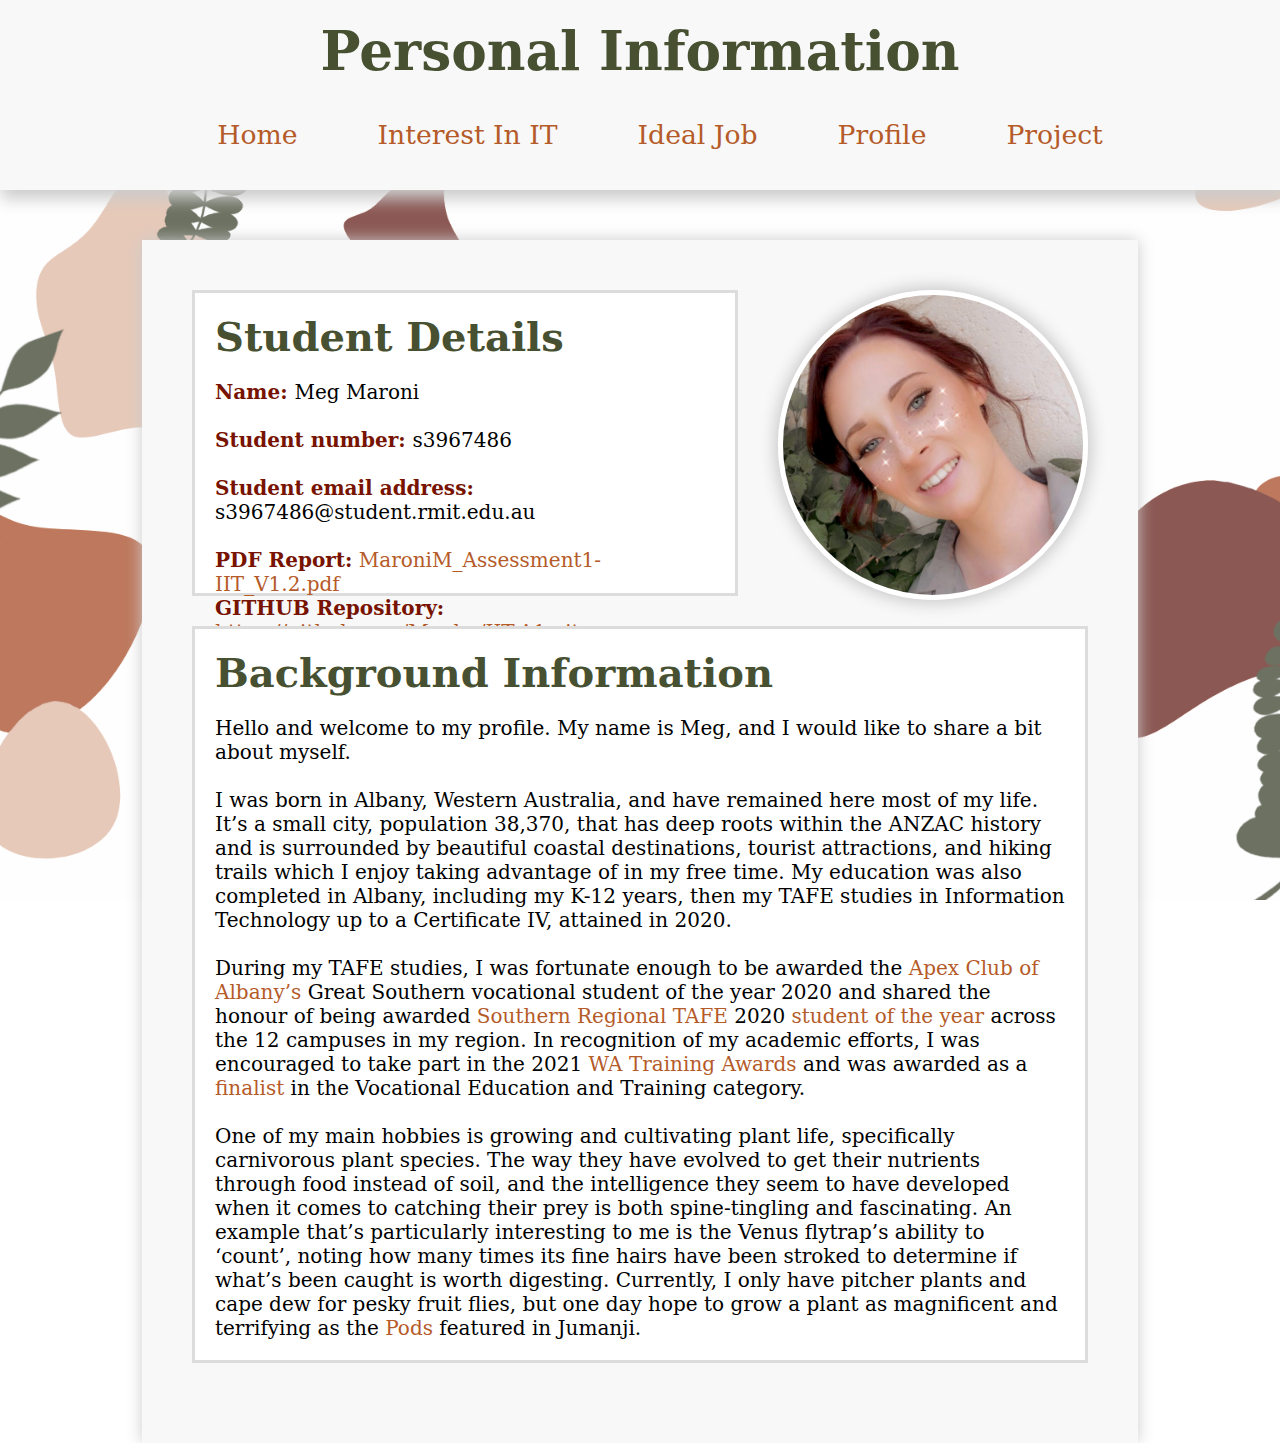
<file: index.html>
<!doctype html>
<html lang="en">
<!--Author:Meg Maroni-->
<!--Creation: 13/06/2022-->
<!--Last Modification: 19/06/2022-->
<head>
    <meta charset="UTF-8">
    <meta name="viewport"
          content="width=device-width, user-scalable=no, initial-scale=1.0, maximum-scale=1.0, minimum-scale=1.0">
    <meta http-equiv="X-UA-Compatible" content="ie=edge">
    <link rel="stylesheet" href="StyleSheet.css">
    <title>Home</title>
</head>
<body>
<div class="header">
    <h1 class="pageTitle">Personal Information</h1>
    <div class="navContainer">
        <ul class="navBarList">
            <li><a href="index.html">Home</a></li>
            <li><a href="Interest.html">Interest In IT</a></li>
            <li><a href="Job.html">Ideal Job</a></li>
            <li><a href="Profile.html">Profile</a></li>
            <li><a href="Project.html">Project</a></li>
        </ul>
    </div>
</div>
<div class="mainContainer">
    <div class="paraContainer">
        <div class="paraStyle" id="indexPara1">
            <h2 class="headingTitle">Student Details</h2>
            <p class="generalContent">
                <span class="generalBold">Name: </span>Meg Maroni<br><br>
                <span class="generalBold">Student number: </span>s3967486<br><br>
                <span class="generalBold">Student email address: </span> s3967486@student.rmit.edu.au <br><br>
                <span class="generalBold">PDF Report:</span> <a href="https://github.com/Meglm/IIT-A1/blob/main/PDF/MaroniM_Assessment1-IIT_V1.2.pdf">MaroniM_Assessment1-IIT_V1.2.pdf</a><br>
                <span class="generalBold">GITHUB Repository: </span><a href="https://github.com/Meglm/IIT-A1.git">https://github.com/Meglm/IIT-A1.git</a>
            </p>
        </div>
        <div id="profileImage">
            <img id="avatar" src="Images/indexPage/IMG_2914.JPG" alt="Avatar">
        </div>
    </div>
    <div class="paraStyle" id="indexPara2">
        <h2 class="headingTitle">Background Information</h2>
        <p class="generalContent">
            Hello and welcome to my profile. My name is Meg, and I would like to share a bit about myself.<br><br>
            I was born in Albany, Western Australia, and have remained here most of my life. It’s a small city, population 38,370,
            that has deep roots within the ANZAC history and is surrounded by beautiful coastal destinations, tourist attractions,
            and hiking trails which I enjoy taking advantage of in my free time. My education was also completed in Albany, including
            my K-12 years, then my TAFE studies in Information Technology up to a Certificate IV, attained in 2020.<br><br>

            During my TAFE studies, I was fortunate enough to be awarded the <a href="https://www.facebook.com/altruisticservice/">Apex Club of Albany’s</a>
            Great Southern vocational student of the year 2020 and shared the honour of being awarded <a href="https://www.southregionaltafe.wa.edu.au/">Southern Regional TAFE </a>
            2020 <a href="https://www.albanyadvertiser.com.au/news/albany-advertiser/technology-whiz-meg-maroni-named-tafe-student-of-the-year-ng-b881893395z"> student of the year</a>
            across the 12 campuses in my region. In recognition of my academic efforts, I was encouraged to take part in the 2021
            <a href="https://www.dtwd.wa.gov.au/watrainingawards/">WA Training Awards</a> and was awarded as a
            <a href="https://www.jobsandskills.wa.gov.au/news/wa-training-awards-2021-finalists-announced">finalist</a>
            in the Vocational Education and Training category.<br><br>

            One of my main hobbies is growing and cultivating plant life, specifically carnivorous plant species. The way they have
            evolved to get their nutrients through food instead of soil, and the intelligence they seem to have developed when it comes
            to catching their prey is both spine-tingling and fascinating. An example that’s particularly interesting to me is the Venus
            flytrap’s ability to ‘count’, noting how many times its fine hairs have been stroked to determine if what’s been caught
            is worth digesting. Currently, I only have pitcher plants and cape dew for pesky fruit flies, but one day hope to grow a
            plant as magnificent and terrifying as the <a href="https://jumanji.fandom.com/wiki/Pod">Pods</a> featured in Jumanji.
        </p>
    </div>
</div>
</body>
</html>
</file>
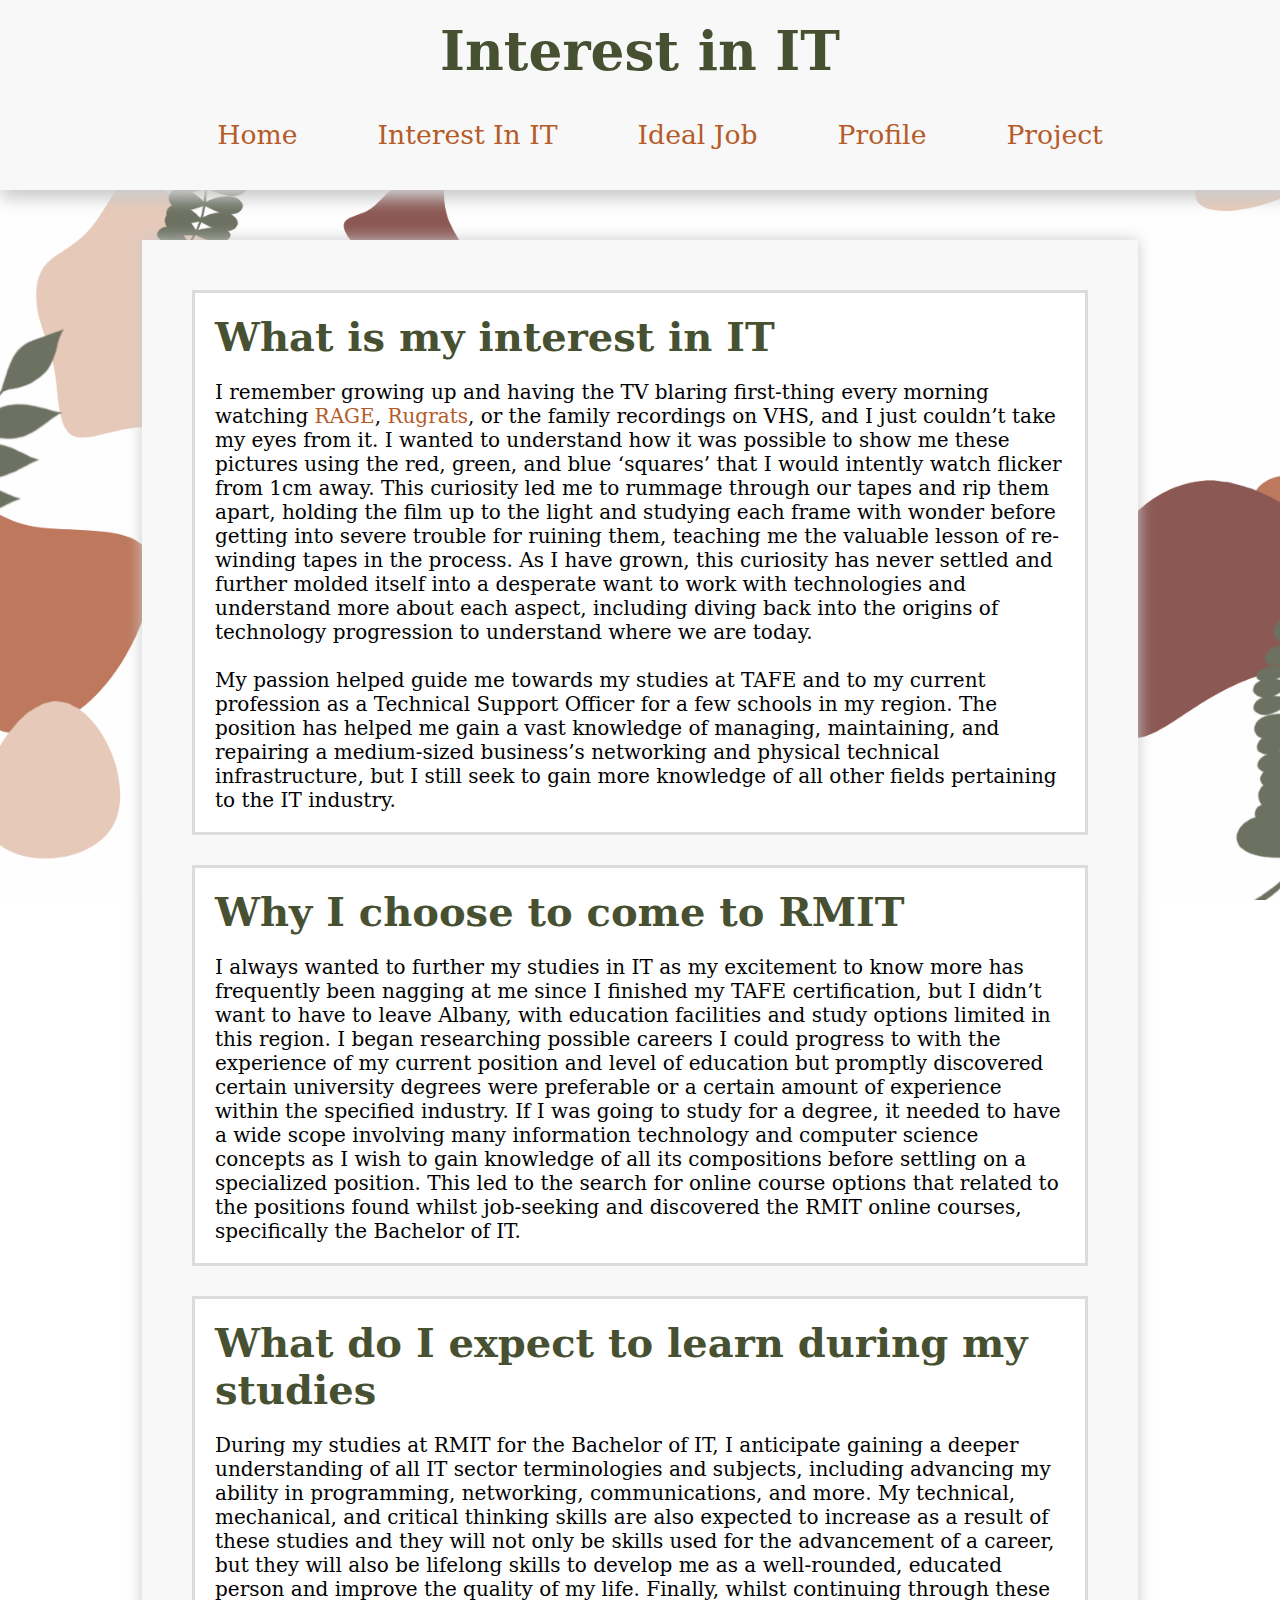
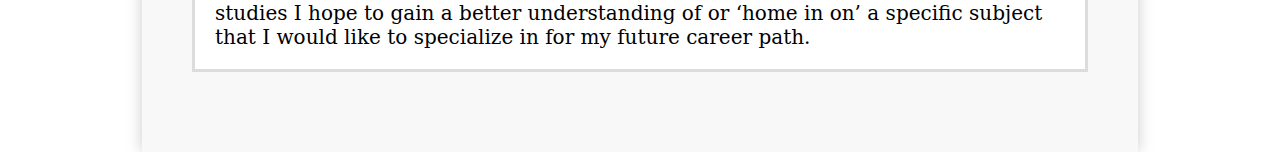
<file: Interest.html>
<!doctype html>
<html lang="en" id="">
<head>
    <meta charset="UTF-8">
    <meta name="viewport"
          content="width=device-width, user-scalable=no, initial-scale=1.0, maximum-scale=1.0, minimum-scale=1.0">
    <meta http-equiv="X-UA-Compatible" content="ie=edge">
    <link rel="stylesheet" href="StyleSheet.css">
    <title>Interest In IT</title>
</head>
<body>
<div class="header">
    <h1 class="pageTitle">Interest in IT</h1>
    <div class="navContainer">
        <ul class="navBarList">
            <li><a href="index.html">Home</a></li>
            <li><a href="Interest.html">Interest In IT</a></li>
            <li><a href="Job.html">Ideal Job</a></li>
            <li><a href="Profile.html">Profile</a></li>
            <li><a href="Project.html">Project</a></li>
        </ul>
    </div>
</div>
<div class="mainContainer">
    <div class="paraStyle">
        <h2 class="headingTitle">What is my interest in IT</h2>
        <p class="generalContent">
            I remember growing up and having the TV blaring first-thing every morning watching <a href="https://www.abc.net.au/rage">RAGE</a>,
            <a href="https://en.wikipedia.org/wiki/Rugrats">Rugrats</a>, or the family recordings on VHS, and I just
            couldn’t take my eyes from it. I wanted to understand how it was possible to show me these pictures using
            the red, green, and blue ‘squares’ that I would intently watch flicker from 1cm away. This curiosity led
            me to rummage through our tapes and rip them apart, holding the film up to the light and studying each frame
            with wonder before getting into severe trouble for ruining them, teaching me the valuable lesson of re-winding
            tapes in the process. As I have grown, this curiosity has never settled and further molded itself into a
            desperate want to work with technologies and understand more about each aspect, including diving back into
            the origins of technology progression to understand where we are today.<br><br>My passion helped guide me
            towards my studies at TAFE and to my current profession as a Technical Support Officer for a few schools
            in my region. The position has helped me gain a vast knowledge of managing, maintaining, and repairing a
            medium-sized business’s networking and physical technical infrastructure, but I still seek to gain more
            knowledge of all other fields pertaining to the IT industry.
        </p>
    </div>
    <div class="paraStyle">
        <h2 class="headingTitle">Why I choose to come to RMIT</h2>
        <p class="generalContent">
            I always wanted to further my studies in IT as my excitement to know more has frequently been nagging at me
            since I finished my TAFE certification, but I didn’t want to have to leave Albany, with education facilities
            and study options limited in this region. I began researching possible careers I could progress to with the
            experience of my current position and level of education but promptly discovered certain university degrees
            were preferable or a certain amount of experience within the specified industry. If I was going to study for
            a degree, it needed to have a wide scope involving many information technology and computer science concepts
            as I wish to gain knowledge of all its compositions before settling on a specialized position. This led to
            the search for online course options that related to the positions found whilst job-seeking and discovered
            the RMIT online courses, specifically the Bachelor of IT.
        </p>
    </div>
    <div class="paraStyle">
        <h2 class="headingTitle">What do I expect to learn during my studies</h2>
        <p class="generalContent">
            During my studies at RMIT for the Bachelor of IT, I anticipate gaining a deeper understanding of all IT sector
            terminologies and subjects, including advancing my ability in programming, networking, communications, and more.
            My technical, mechanical, and critical thinking skills are also expected to increase as a result of these
            studies and they will not only be skills used for the advancement of a career, but they will also be lifelong
            skills to develop me as a well-rounded, educated person and improve the quality of my life. Finally, whilst
            continuing through these studies I hope to gain a better understanding of or ‘home in on’ a specific subject
            that I would like to specialize in for my future career path.
        </p>
    </div>
</div>
</body>
</html>
</file>
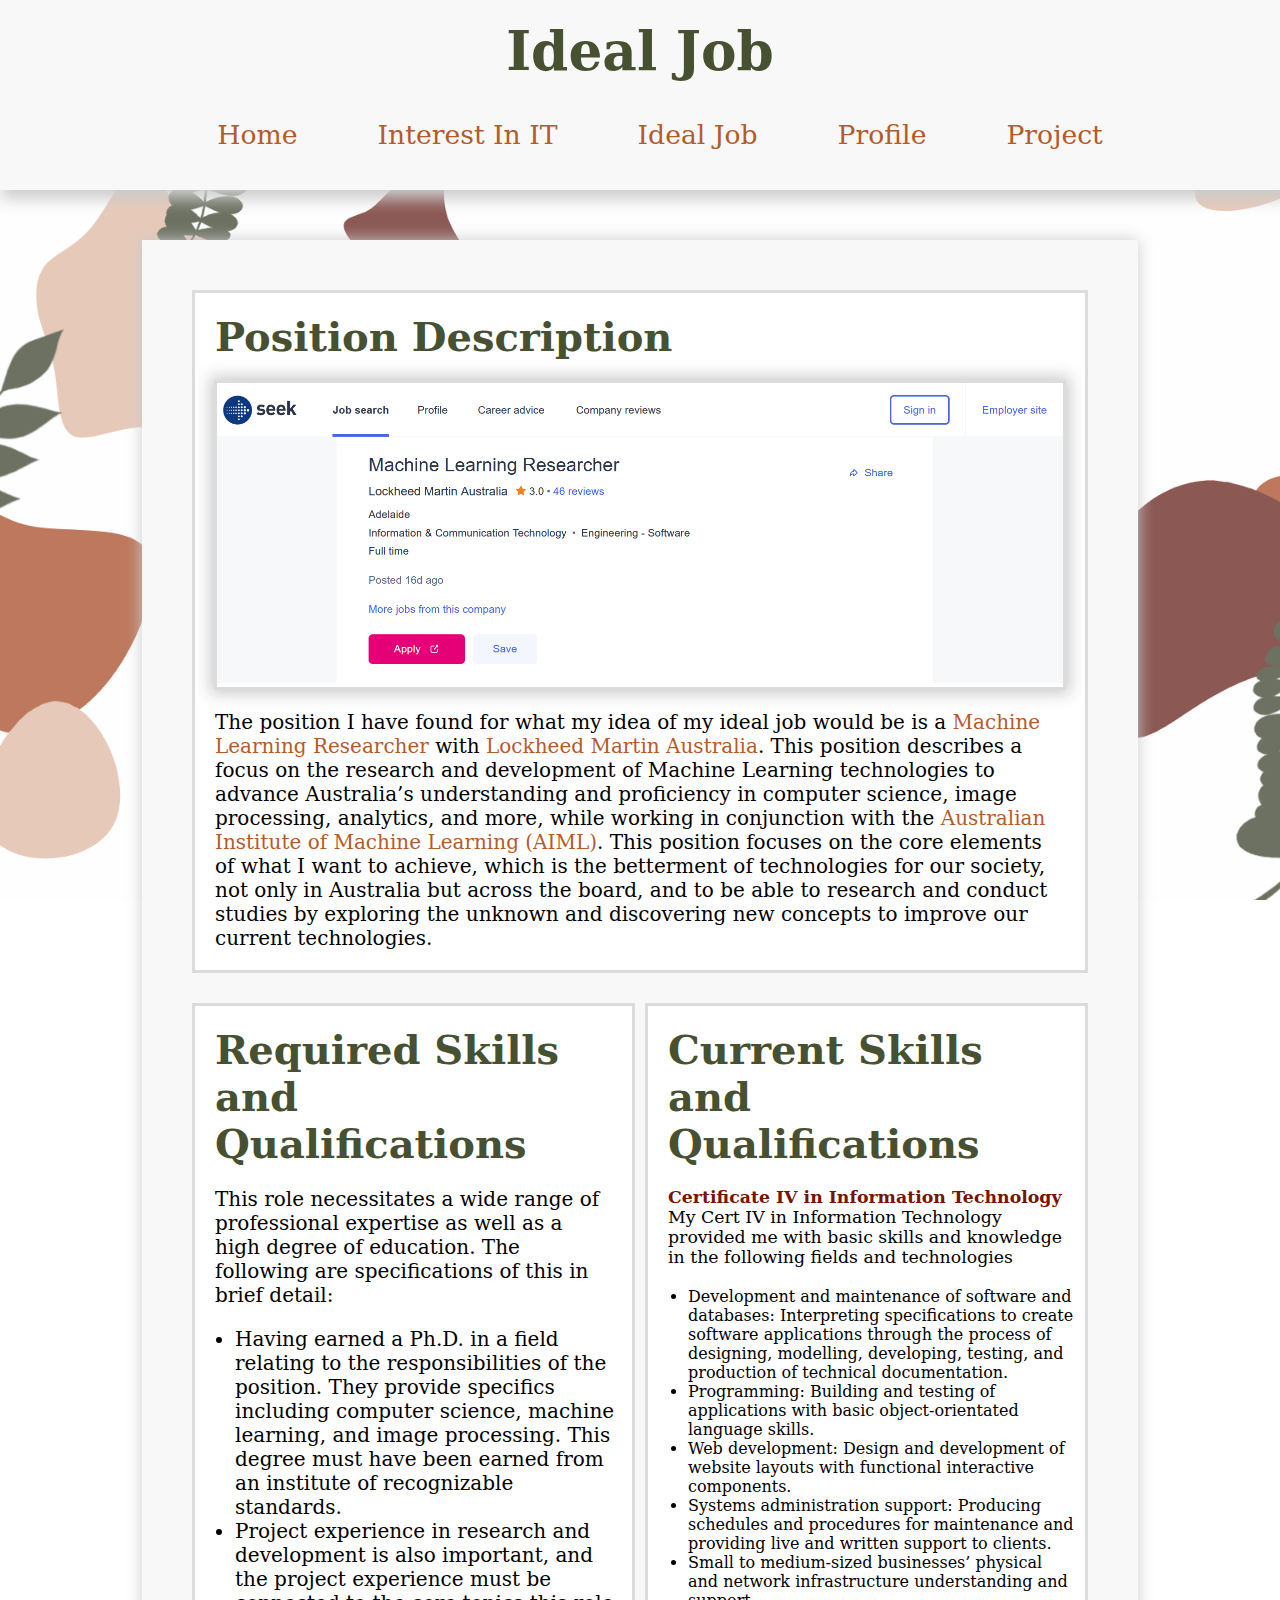
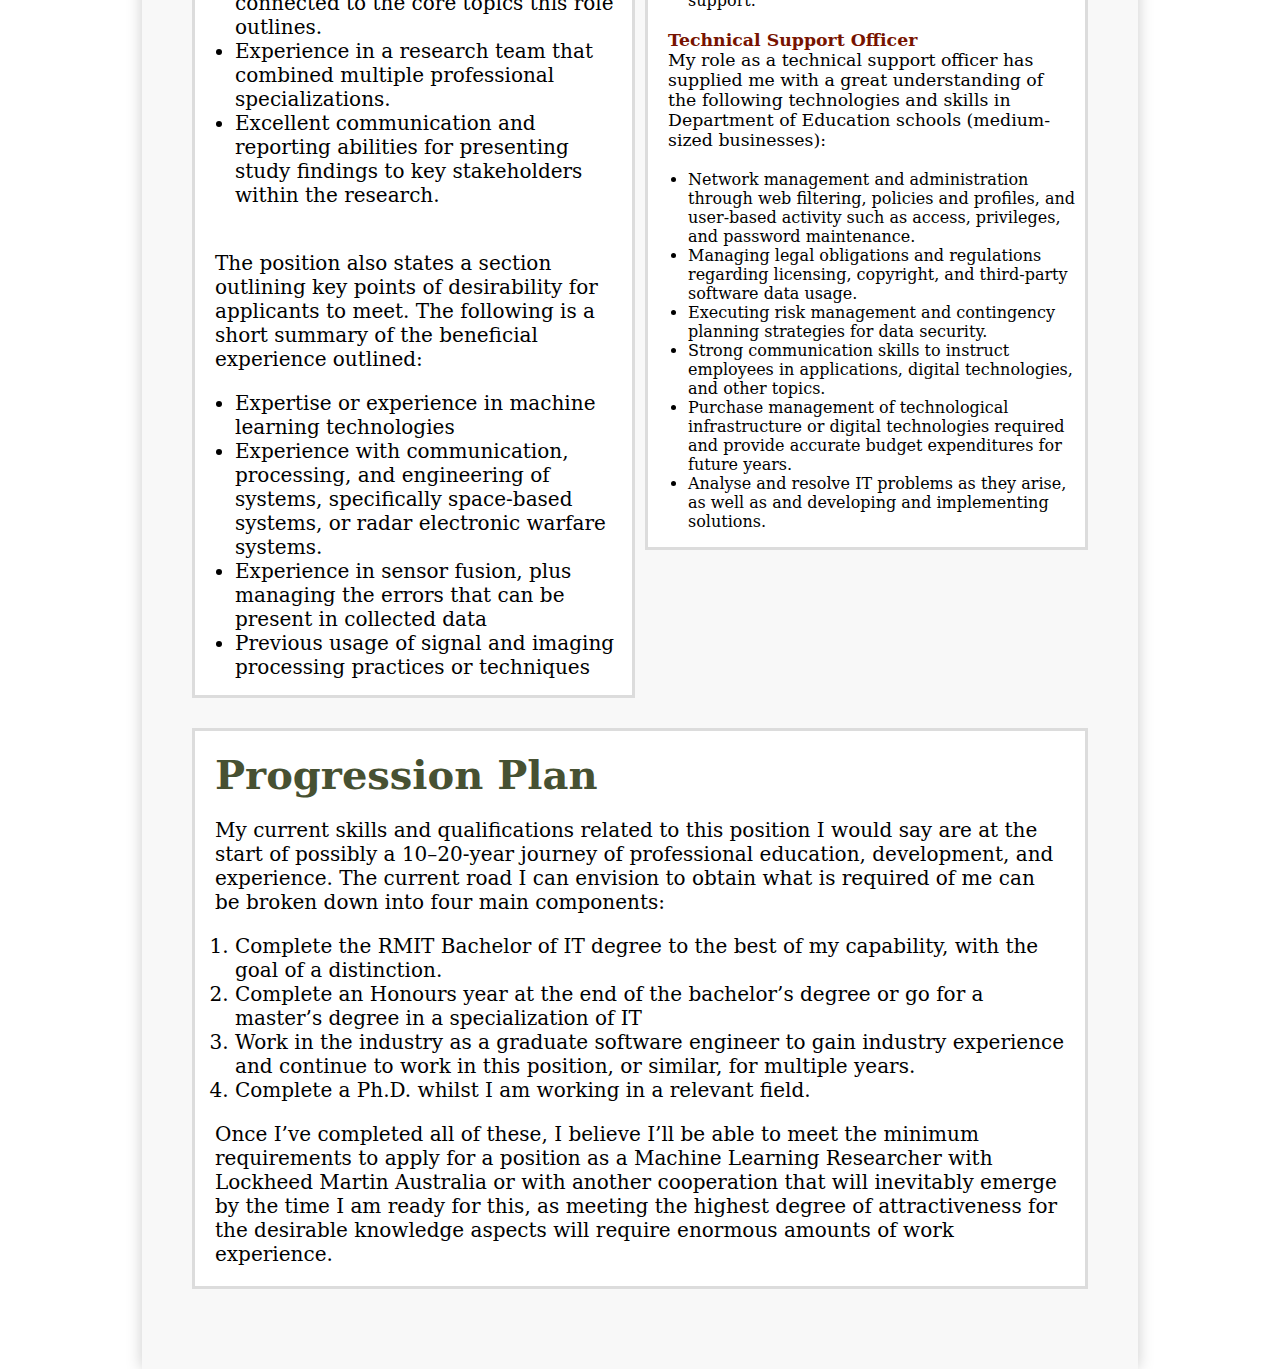
<file: Job.html>
<!doctype html>
<html lang="en" id="">
<head>
    <meta charset="UTF-8">
    <meta name="viewport"
          content="width=device-width, user-scalable=no, initial-scale=1.0, maximum-scale=1.0, minimum-scale=1.0">
    <meta http-equiv="X-UA-Compatible" content="ie=edge">
    <link rel="stylesheet" href="StyleSheet.css">
    <title>Ideal Job</title>
</head>
<body>
<div class="header">
    <h1 class="pageTitle">Ideal Job</h1>
    <div class="navContainer">
        <ul class="navBarList">
            <li><a href="index.html">Home</a></li>
            <li><a href="Interest.html">Interest In IT</a></li>
            <li><a href="Job.html">Ideal Job</a></li>
            <li><a href="Profile.html">Profile</a></li>
            <li><a href="Project.html">Project</a></li>
        </ul>
    </div>
</div>
<div class="mainContainer">
    <div class="paraStyle">
        <h2 class="headingTitle">Position Description</h2>
        <div id="jobContainer">
            <img id="jobImage" src="Images/jobPage/jobSS.png" alt="Seek Job Image"><br>
        </div>
        <p class="generalContent">
            The position I have found for what my idea of my ideal job would be is a
            <a href="https://www.seek.com.au/job/56968911?type=standard#sol=8a1de78ae9feebea9cb7477a687d98cd33177af5">Machine
                Learning Researcher</a>
            with <a href="https://www.lockheedmartin.com/en-au/index.html">Lockheed Martin Australia</a>. This position
            describes a focus on the research and development of Machine Learning technologies to advance Australia’s
            understanding and proficiency in computer science, image processing, analytics, and more, while working
            in conjunction with the <a href="https://www.adelaide.edu.au/aiml/">Australian Institute of Machine Learning
            (AIML)</a>.
            This position focuses on the core elements of what I want to achieve, which is the betterment of
            technologies
            for our society, not only in Australia but across the board, and to be able to research and
            conduct studies by exploring the unknown and discovering new concepts to improve our current technologies.
        </p>
    </div>
    <div class="paraContainer">
        <div id="skillsStyle" style="margin-right: 10px">
            <h2 class="headingTitle">Required Skills and Qualifications</h2>
            <p class="generalContent">
                This role necessitates a wide range of professional expertise as well as a high degree of education.
                The following are specifications of this in brief detail:
            <ul>
                <li>Having earned a Ph.D. in a field relating to the responsibilities of the position. They
                    provide specifics including computer science, machine learning, and image processing. This
                    degree must have been earned from an institute of recognizable standards.
                </li>
                <li>Project experience in research and development is also important, and the project experience
                    must be connected to the core topics this role outlines.
                </li>
                <li>Experience in a research team that combined multiple professional specializations.</li>
                <li>Excellent communication and reporting abilities for presenting study findings to key
                    stakeholders within the research.
                </li>
            </ul>
            </p>
            <p class="generalContent"><br>
                The position also states a section outlining key points of desirability for applicants to meet. The
                following is a short summary of the beneficial experience outlined:
            <ul>
                <li>Expertise or experience in machine learning technologies</li>
                <li>Experience with communication, processing, and engineering of systems, specifically space-based
                    systems, or radar electronic warfare systems.
                </li>
                <li>Experience in sensor fusion, plus managing the errors that can be present in collected data</li>
                <li>Previous usage of signal and imaging processing practices or techniques</li>
            </ul>
            </p>
        </div>
        <div id="skillsStyle2">
            <h2 class="headingTitle">Current Skills and Qualifications</h2>
            <p class="generalContentSmall">
                <span class="generalBold">Certificate IV in Information Technology</span><br>
                My Cert IV in Information Technology provided me with basic skills and knowledge in the following fields
                and technologies
            <ul>
                <li>Development and maintenance of software and databases: Interpreting specifications to create
                    software applications through the process of designing, modelling, developing, testing, and
                    production of technical documentation.
                </li>
                <li>Programming: Building and testing of applications with basic object-orientated language skills.</li>
                <li>Web development: Design and development of website layouts with functional interactive components.
                </li>
                <li>Systems administration support: Producing schedules and procedures for maintenance and providing
                    live and written support to clients.
                </li>
                <li>Small to medium-sized businesses’ physical and network infrastructure understanding and support.
                </li>
            </ul>
            </p>
            <p class="generalContentSmall">
                <span class="generalBold">Technical Support Officer</span><br>
                My role as a technical support officer has supplied me with a great understanding of the following
                technologies and skills in Department of Education schools (medium-sized businesses):
            <ul>
                <li>Network management and administration through web filtering, policies and profiles, and user-based
                    activity such as access, privileges, and password maintenance.
                </li>
                <li>Managing legal obligations and regulations regarding licensing, copyright, and third-party software
                    data usage.
                </li>
                <li>Executing risk management and contingency planning strategies for data security.</li>
                <li>Strong communication skills to instruct employees in applications, digital technologies, and other
                    topics.
                </li>
                <li>Purchase management of technological infrastructure or digital technologies required and provide
                    accurate budget expenditures for future years.
                </li>
                <li>Analyse and resolve IT problems as they arise, as well as and developing and implementing
                    solutions.
                </li>
            </ul>
            </p>
        </div>
    </div>
    <div class="paraStyle">
        <h2 class="headingTitle">Progression Plan</h2>
        <p class="generalContent">
            My current skills and qualifications related to this position I would say are at the start of possibly a
            10–20-year journey of professional education, development, and experience. The current road I can envision
            to obtain what is required of me can be broken down into four main components:
        <ol type="1">
            <li>Complete the RMIT Bachelor of IT degree to the best of my capability, with the goal of a distinction.
            </li>
            <li>Complete an Honours year at the end of the bachelor’s degree or go for a master’s degree in a
                specialization of IT
            </li>
            <li>Work in the industry as a graduate software engineer to gain industry experience and continue to work in
                this position, or similar, for multiple years.
            </li>
            <li>Complete a Ph.D. whilst I am working in a relevant field.</li>
        </ol>
        </p>
        <p class="generalContent">
            Once I’ve completed all of these, I believe I’ll be able to meet the minimum requirements to apply for a
            position
            as a Machine Learning Researcher with Lockheed Martin Australia or with another cooperation that will
            inevitably
            emerge by the time I am ready for this, as meeting the highest degree of attractiveness for the desirable
            knowledge
            aspects will require enormous amounts of work experience.
        </p>
    </div>
</div>
</body>
</html>
</file>
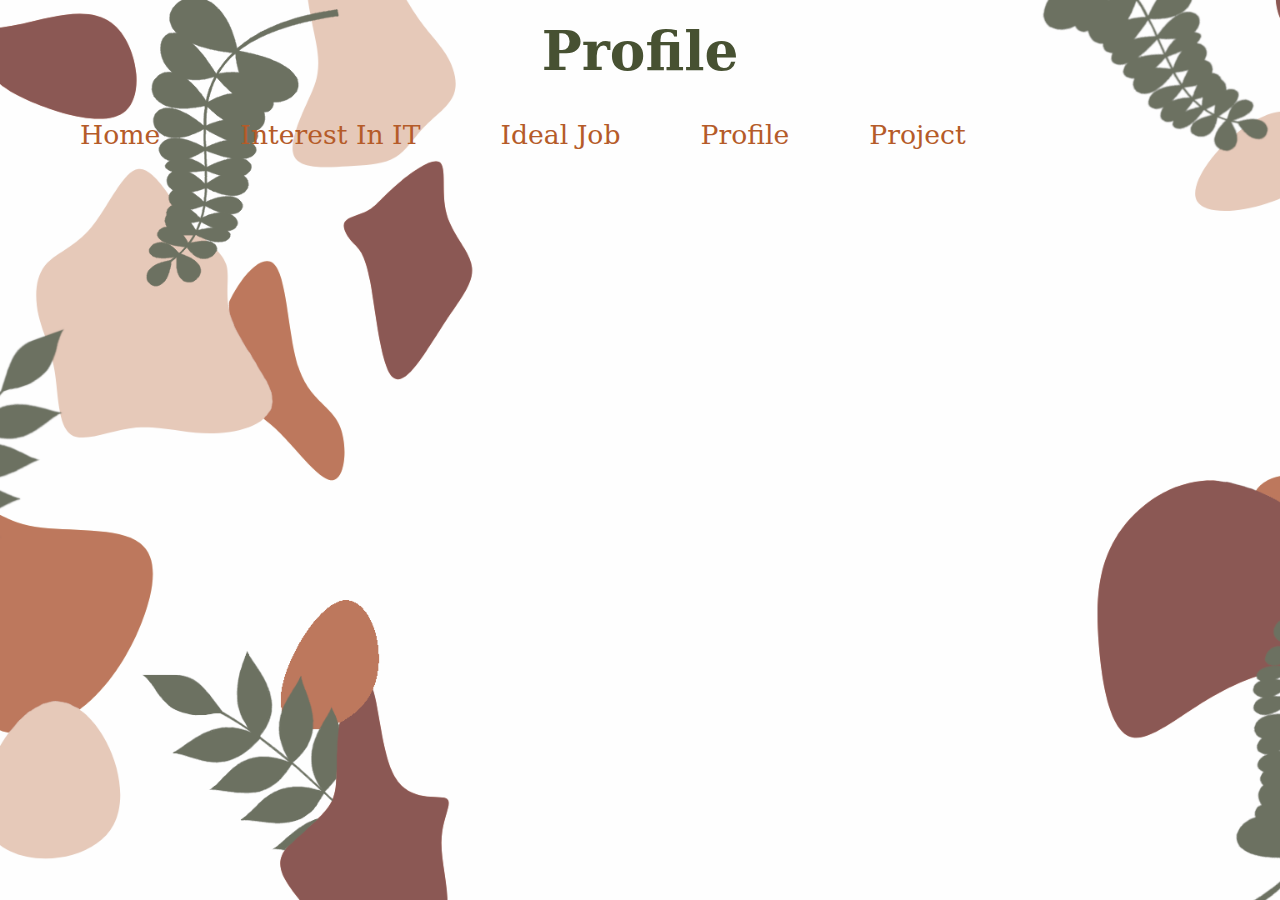
<file: Profile.html>
<!doctype html>
<html lang="en" id="">
<head>
    <meta charset="UTF-8">
    <meta name="viewport"
          content="width=device-width, user-scalable=no, initial-scale=1.0, maximum-scale=1.0, minimum-scale=1.0">
    <meta http-equiv="X-UA-Compatible" content="ie=edge">
    <link rel="stylesheet" href="StyleSheet.css">
    <title>Profile</title>
</head>
<body>
    <header>
        <h1 class="pageTitle">Profile</h1>
        <ul class="navBarList">
            <li><a href="index.html">Home</a></li>
            <li><a href="Interest.html">Interest In IT</a></li>
            <li><a href="Job.html">Ideal Job</a></li>
            <li><a href="Profile.html">Profile</a></li>
            <li><a href="Project.html">Project</a></li>
        </ul>
    </header>
    <main>
    </main>
</body>
</html>
</file>
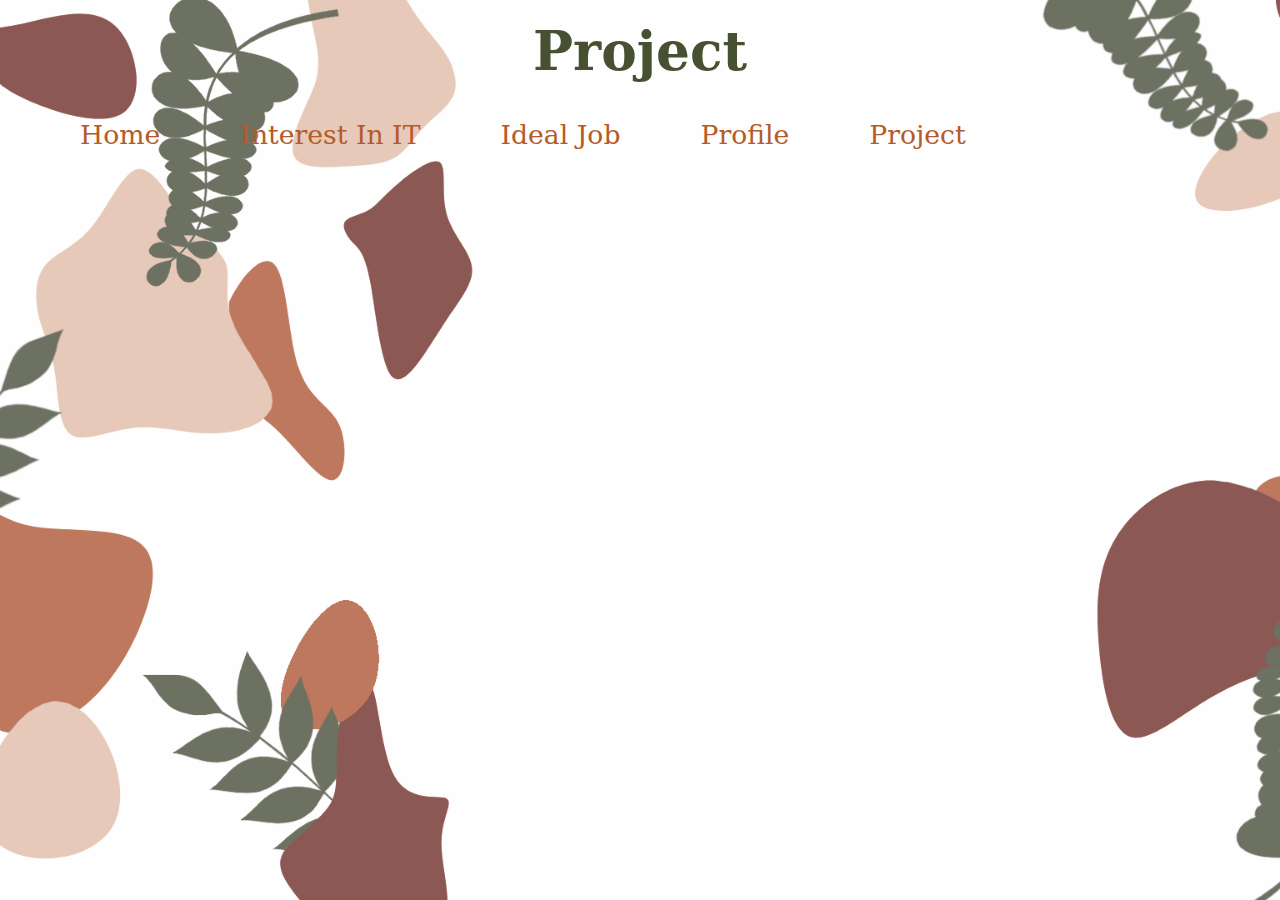
<file: Project.html>
<!doctype html>
<html lang="en" id="">
<head>
    <meta charset="UTF-8">
    <meta name="viewport"
          content="width=device-width, user-scalable=no, initial-scale=1.0, maximum-scale=1.0, minimum-scale=1.0">
    <meta http-equiv="X-UA-Compatible" content="ie=edge">
    <link rel="stylesheet" href="StyleSheet.css">
    <title>Project</title>
</head>
<body>
    <header>
        <h1 class="pageTitle">Project</h1>
        <ul class="navBarList">
            <li><a href="index.html">Home</a></li>
            <li><a href="Interest.html">Interest In IT</a></li>
            <li><a href="Job.html">Ideal Job</a></li>
            <li><a href="Profile.html">Profile</a></li>
            <li><a href="Project.html">Project</a></li>
        </ul>
    </header>
    <main>
    </main>
</body>
</html>
</file>
<file: StyleSheet.css>
html{
    height: 100%;
    font-family: "Avenir Next LT Pro", "Calibri Light", "Serif", serif;
}

body{
    background: #ede2c5;
    margin: 0;
    min-height: 100%;
    background: url("Images/indexPage/A1-Wallpaper.png");
    background-repeat: no-repeat;
    background-size: cover;
    background-attachment: fixed;
}

.header{
    background: #F8F8F8;
    padding: 20px;
    box-shadow: 5px 5px 15px 4px #cccccc;
    padding-top: unset;
}

.pageTitle{
    margin: 0;
    padding: 20px;
    text-align: center;
    font-size: 40pt;
    color: #475132;
}

.navContainer{
    width: 100%;
    text-align: center;
}

.navBarList{
    text-align: center;
    list-style-type: none;
    display: inline-block;
    position: relative;
}

.navBarList Li{
    list-style: none;
    float: left;
    padding-left: 40px;
    padding-right: 40px;
}

.navBarList a{
    font-size: 20pt;
}

.navBarList a:hover{
    color: #771300;
    font-weight: bold;
}

.navBarList a:active{
    color: #ede2c5;
}

a{
    text-decoration: none;
    color: #b55b29;
}

a:visited{
    color: #b55b29;
}

a:active{
    color: #ede2c5;
}

.mainContainer{
    display: flex;
    flex-flow: column;
    height: 100%;
    width: 70%;
    margin: auto;
    background-color: #F8F8F8;
    padding: 50px;
    margin-top: 50px;
    box-shadow: 0 0 15px #cccccc;
}

.paraContainer{
    display: flex;
}

.headingTitle{
    font-size: 30pt;
    color: #475132;
    margin: 20px;
}

#indexPara1{
    margin-right: 40px;
}

.paraStyle li{
    font-size: 15pt;
    margin-right: 10px
}

.generalContent{
    font-size: 15pt;
    margin: 20px;
}

.generalBold{
    font-weight: bold;
    color: #771300;
}

#profileImage{
    flex-basis: 30%;
    height: 300px;
}

#avatar{
    display: inline-block;
    width: 300px;
    border-radius: 70%;
    border: 5px solid white;
    box-shadow: 0 0 15px 4px #cccccc;
    float: right;
}

.paraStyle{
    flex-basis: 65%;
    height: 300px;
    background-color: white;
    border: solid gainsboro;
    margin-bottom: 30px;
}

#skillsStyle{
    flex-basis: 65%;
    height: fit-content;
    background-color: white;
    border: solid gainsboro;
    margin-bottom: 30px;
}

#skillsStyle li{
    font-size: 15pt;
    margin-right: 10px
}

#skillsStyle2{
    flex-basis: 65%;
    height: fit-content;
    background-color: white;
    border: solid gainsboro;
    margin-bottom: 30px;
}

#skillsStyle2 li{
    font-size: 12pt;
    margin-right: 10px
}

.generalContentSmall{
    font-size: 13pt;
    margin: 20px;
}

.generalContentXS{
    font-size: 10pt;
    margin: 20px;
}

.subHeadingTitle{
    font-size: 20pt;
    color: #475132;
    margin: 20px;
}

.subHeadingTitleLink{
    font-size: 20pt;
    color: #b55b29;
    margin: 20px;
}

#jobContainer{
    width: 95%;
    margin: auto;
    border-style: solid;
    border-color: gainsboro;
    box-shadow: 0 0 15px 4px #cccccc;
}

#jobImage{
    width:100%;
}

.imgContainer{
    width:100%;
}

.imgProperties{
    width: 100%;
}

#advocateImg{
    display: inline-block;
    width: 300px;
    margin: auto;
}

.profileTest {
    width: 30%;
    background-color: white;
    border: solid gainsboro;
    margin-bottom: 30px;
}

#visualImg{
    margin: 50px;
}

#iQImg{
    margin: 50px;
}

#projectImage{
    display: inline-block;
    width: 250px;
    border-radius: 70%;
    border: 5px solid white;
    box-shadow: 0 0 15px 4px #cccccc;
    float: right;
}
</file>
